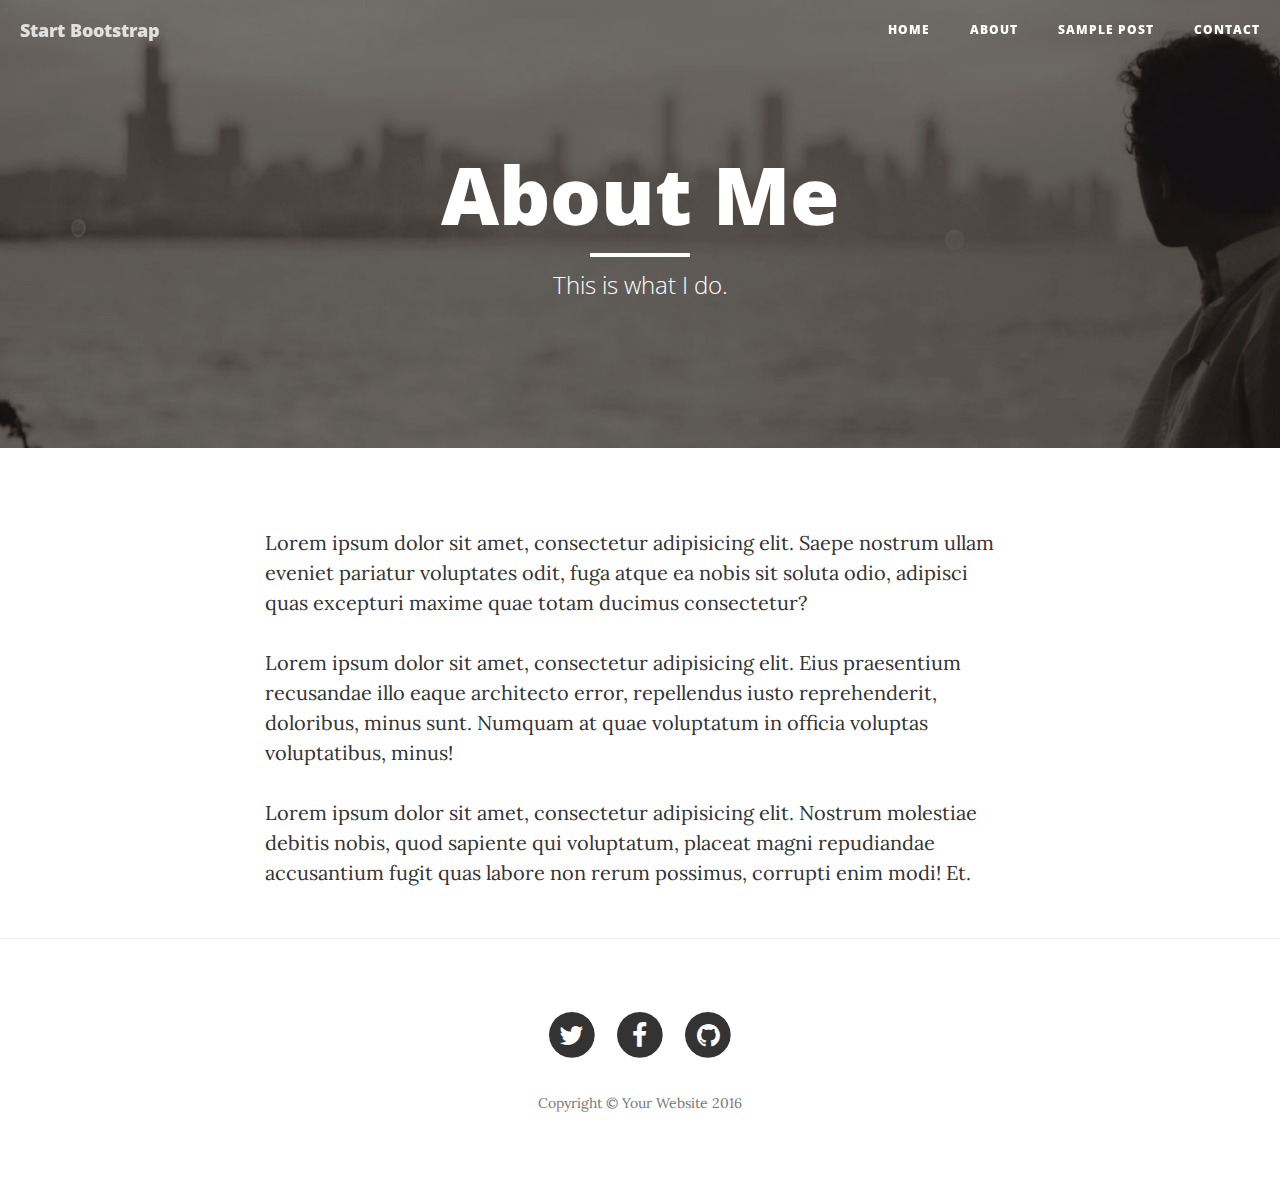
<file: about.html>
<!DOCTYPE html>
<html lang="en">

<head>

    <meta charset="utf-8">
    <meta http-equiv="X-UA-Compatible" content="IE=edge">
    <meta name="viewport" content="width=device-width, initial-scale=1">
    <meta name="description" content="">
    <meta name="author" content="">

    <title>Clean Blog - About</title>

    <!-- Bootstrap Core CSS -->
    <link href="vendor/bootstrap/css/bootstrap.min.css" rel="stylesheet">

    <!-- Theme CSS -->
    <link href="css/clean-blog.min.css" rel="stylesheet">

    <!-- Custom Fonts -->
    <link href="vendor/font-awesome/css/font-awesome.min.css" rel="stylesheet" type="text/css">
    <link href='https://fonts.googleapis.com/css?family=Lora:400,700,400italic,700italic' rel='stylesheet' type='text/css'>
    <link href='https://fonts.googleapis.com/css?family=Open+Sans:300italic,400italic,600italic,700italic,800italic,400,300,600,700,800' rel='stylesheet' type='text/css'>

    <!-- HTML5 Shim and Respond.js IE8 support of HTML5 elements and media queries -->
    <!-- WARNING: Respond.js doesn't work if you view the page via file:// -->
    <!--[if lt IE 9]>
        <script src="https://oss.maxcdn.com/libs/html5shiv/3.7.0/html5shiv.js"></script>
        <script src="https://oss.maxcdn.com/libs/respond.js/1.4.2/respond.min.js"></script>
    <![endif]-->

</head>

<body>

    <!-- Navigation -->
    <nav class="navbar navbar-default navbar-custom navbar-fixed-top">
        <div class="container-fluid">
            <!-- Brand and toggle get grouped for better mobile display -->
            <div class="navbar-header page-scroll">
                <button type="button" class="navbar-toggle" data-toggle="collapse" data-target="#bs-example-navbar-collapse-1">
                    <span class="sr-only">Toggle navigation</span>
                    Menu <i class="fa fa-bars"></i>
                </button>
                <a class="navbar-brand" href="index.html">Start Bootstrap</a>
            </div>

            <!-- Collect the nav links, forms, and other content for toggling -->
            <div class="collapse navbar-collapse" id="bs-example-navbar-collapse-1">
                <ul class="nav navbar-nav navbar-right">
                    <li>
                        <a href="index.html">Home</a>
                    </li>
                    <li>
                        <a href="about.html">About</a>
                    </li>
                    <li>
                        <a href="post.html">Sample Post</a>
                    </li>
                    <li>
                        <a href="contact.html">Contact</a>
                    </li>
                </ul>
            </div>
            <!-- /.navbar-collapse -->
        </div>
        <!-- /.container -->
    </nav>

    <!-- Page Header -->
    <!-- Set your background image for this header on the line below. -->
    <header class="intro-header" style="background-image: url('img/about-bg.jpg')">
        <div class="container">
            <div class="row">
                <div class="col-lg-8 col-lg-offset-2 col-md-10 col-md-offset-1">
                    <div class="page-heading">
                        <h1>About Me</h1>
                        <hr class="small">
                        <span class="subheading">This is what I do.</span>
                    </div>
                </div>
            </div>
        </div>
    </header>

    <!-- Main Content -->
    <div class="container">
        <div class="row">
            <div class="col-lg-8 col-lg-offset-2 col-md-10 col-md-offset-1">
                <p>Lorem ipsum dolor sit amet, consectetur adipisicing elit. Saepe nostrum ullam eveniet pariatur voluptates odit, fuga atque ea nobis sit soluta odio, adipisci quas excepturi maxime quae totam ducimus consectetur?</p>
                <p>Lorem ipsum dolor sit amet, consectetur adipisicing elit. Eius praesentium recusandae illo eaque architecto error, repellendus iusto reprehenderit, doloribus, minus sunt. Numquam at quae voluptatum in officia voluptas voluptatibus, minus!</p>
                <p>Lorem ipsum dolor sit amet, consectetur adipisicing elit. Nostrum molestiae debitis nobis, quod sapiente qui voluptatum, placeat magni repudiandae accusantium fugit quas labore non rerum possimus, corrupti enim modi! Et.</p>
            </div>
        </div>
    </div>

    <hr>

    <!-- Footer -->
    <footer>
        <div class="container">
            <div class="row">
                <div class="col-lg-8 col-lg-offset-2 col-md-10 col-md-offset-1">
                    <ul class="list-inline text-center">
                        <li>
                            <a href="#">
                                <span class="fa-stack fa-lg">
                                    <i class="fa fa-circle fa-stack-2x"></i>
                                    <i class="fa fa-twitter fa-stack-1x fa-inverse"></i>
                                </span>
                            </a>
                        </li>
                        <li>
                            <a href="#">
                                <span class="fa-stack fa-lg">
                                    <i class="fa fa-circle fa-stack-2x"></i>
                                    <i class="fa fa-facebook fa-stack-1x fa-inverse"></i>
                                </span>
                            </a>
                        </li>
                        <li>
                            <a href="#">
                                <span class="fa-stack fa-lg">
                                    <i class="fa fa-circle fa-stack-2x"></i>
                                    <i class="fa fa-github fa-stack-1x fa-inverse"></i>
                                </span>
                            </a>
                        </li>
                    </ul>
                    <p class="copyright text-muted">Copyright &copy; Your Website 2016</p>
                </div>
            </div>
        </div>
    </footer>

    <!-- jQuery -->
    <script src="vendor/jquery/jquery.min.js"></script>

    <!-- Bootstrap Core JavaScript -->
    <script src="vendor/bootstrap/js/bootstrap.min.js"></script>

    <!-- Contact Form JavaScript -->
    <script src="js/jqBootstrapValidation.js"></script>
    <script src="js/contact_me.js"></script>

    <!-- Theme JavaScript -->
    <script src="js/clean-blog.min.js"></script>

</body>

</html>
</file>
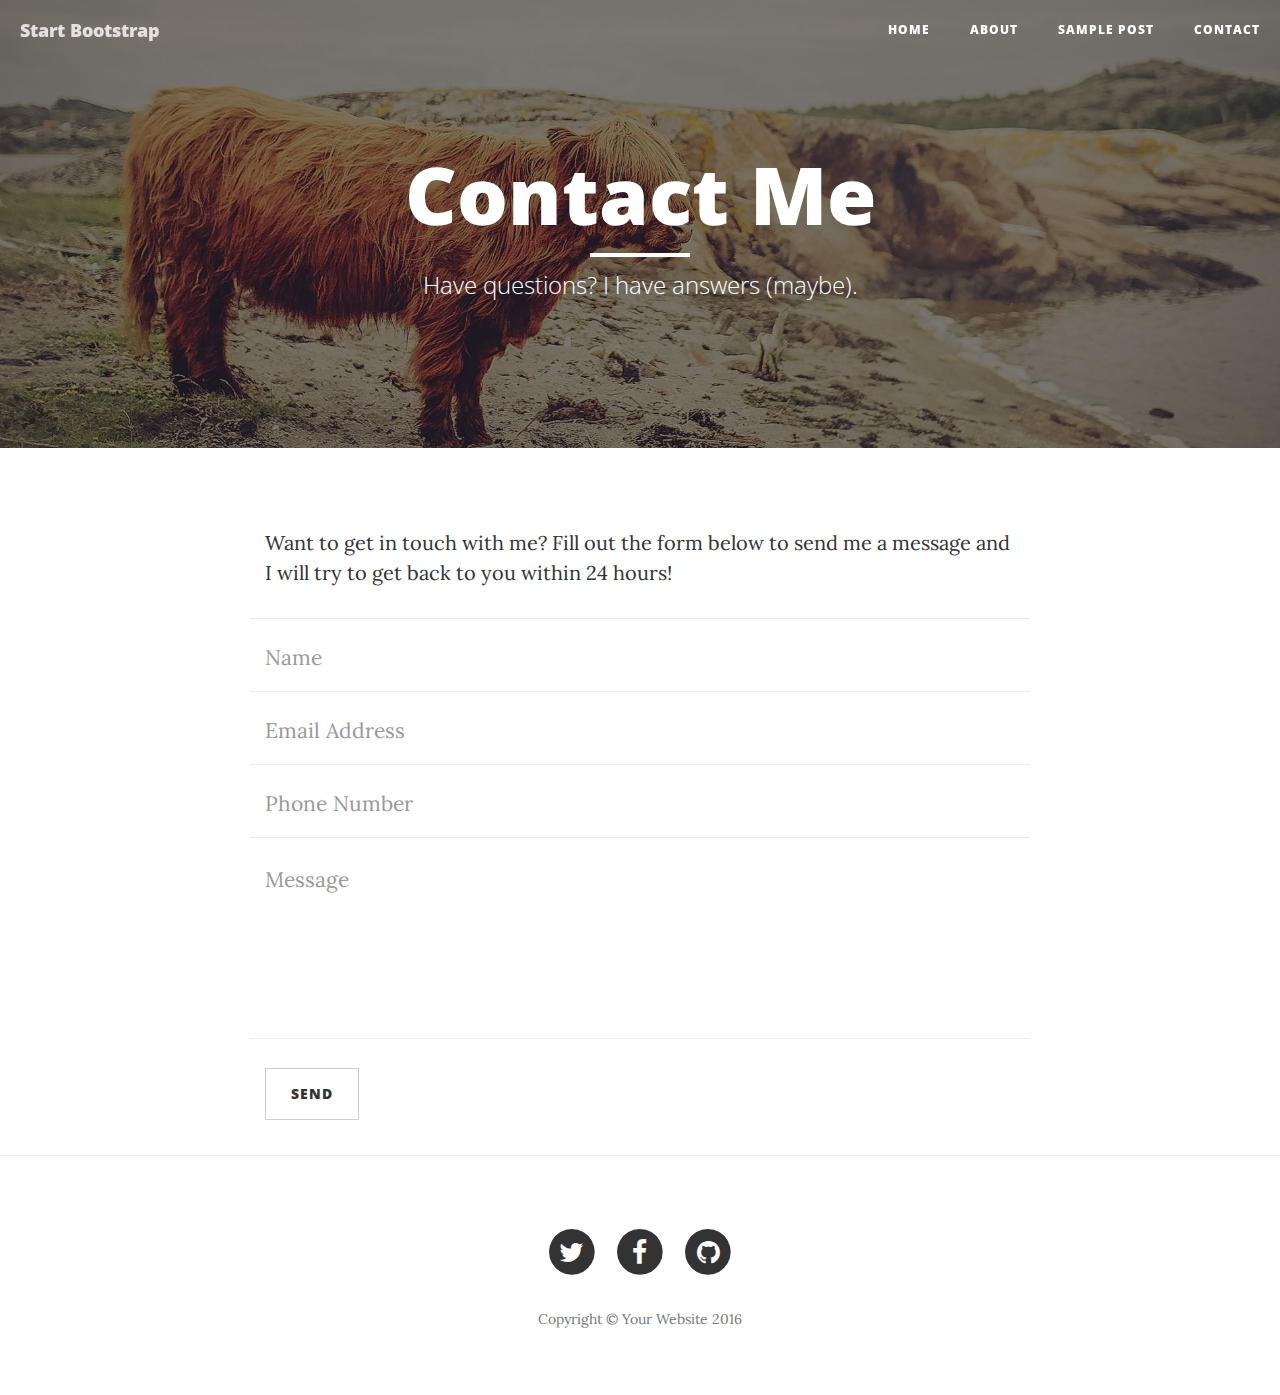
<file: contact.html>
<!DOCTYPE html>
<html lang="en">

<head>

    <meta charset="utf-8">
    <meta http-equiv="X-UA-Compatible" content="IE=edge">
    <meta name="viewport" content="width=device-width, initial-scale=1">
    <meta name="description" content="">
    <meta name="author" content="">

    <title>Clean Blog - Contact</title>

    <!-- Bootstrap Core CSS -->
    <link href="vendor/bootstrap/css/bootstrap.min.css" rel="stylesheet">

    <!-- Theme CSS -->
    <link href="css/clean-blog.min.css" rel="stylesheet">

    <!-- Custom Fonts -->
    <link href="vendor/font-awesome/css/font-awesome.min.css" rel="stylesheet" type="text/css">
    <link href='https://fonts.googleapis.com/css?family=Lora:400,700,400italic,700italic' rel='stylesheet' type='text/css'>
    <link href='https://fonts.googleapis.com/css?family=Open+Sans:300italic,400italic,600italic,700italic,800italic,400,300,600,700,800' rel='stylesheet' type='text/css'>

    <!-- HTML5 Shim and Respond.js IE8 support of HTML5 elements and media queries -->
    <!-- WARNING: Respond.js doesn't work if you view the page via file:// -->
    <!--[if lt IE 9]>
        <script src="https://oss.maxcdn.com/libs/html5shiv/3.7.0/html5shiv.js"></script>
        <script src="https://oss.maxcdn.com/libs/respond.js/1.4.2/respond.min.js"></script>
    <![endif]-->

</head>

<body>

    <!-- Navigation -->
    <nav class="navbar navbar-default navbar-custom navbar-fixed-top">
        <div class="container-fluid">
            <!-- Brand and toggle get grouped for better mobile display -->
            <div class="navbar-header page-scroll">
                <button type="button" class="navbar-toggle" data-toggle="collapse" data-target="#bs-example-navbar-collapse-1">
                    <span class="sr-only">Toggle navigation</span>
                    Menu <i class="fa fa-bars"></i>
                </button>
                <a class="navbar-brand" href="index.html">Start Bootstrap</a>
            </div>

            <!-- Collect the nav links, forms, and other content for toggling -->
            <div class="collapse navbar-collapse" id="bs-example-navbar-collapse-1">
                <ul class="nav navbar-nav navbar-right">
                    <li>
                        <a href="index.html">Home</a>
                    </li>
                    <li>
                        <a href="about.html">About</a>
                    </li>
                    <li>
                        <a href="post.html">Sample Post</a>
                    </li>
                    <li>
                        <a href="contact.html">Contact</a>
                    </li>
                </ul>
            </div>
            <!-- /.navbar-collapse -->
        </div>
        <!-- /.container -->
    </nav>

    <!-- Page Header -->
    <!-- Set your background image for this header on the line below. -->
    <header class="intro-header" style="background-image: url('img/contact-bg.jpg')">
        <div class="container">
            <div class="row">
                <div class="col-lg-8 col-lg-offset-2 col-md-10 col-md-offset-1">
                    <div class="page-heading">
                        <h1>Contact Me</h1>
                        <hr class="small">
                        <span class="subheading">Have questions? I have answers (maybe).</span>
                    </div>
                </div>
            </div>
        </div>
    </header>

    <!-- Main Content -->
    <div class="container">
        <div class="row">
            <div class="col-lg-8 col-lg-offset-2 col-md-10 col-md-offset-1">
                <p>Want to get in touch with me? Fill out the form below to send me a message and I will try to get back to you within 24 hours!</p>
                <!-- Contact Form - Enter your email address on line 19 of the mail/contact_me.php file to make this form work. -->
                <!-- WARNING: Some web hosts do not allow emails to be sent through forms to common mail hosts like Gmail or Yahoo. It's recommended that you use a private domain email address! -->
                <!-- NOTE: To use the contact form, your site must be on a live web host with PHP! The form will not work locally! -->
                <form name="sentMessage" id="contactForm" novalidate>
                    <div class="row control-group">
                        <div class="form-group col-xs-12 floating-label-form-group controls">
                            <label>Name</label>
                            <input type="text" class="form-control" placeholder="Name" id="name" required data-validation-required-message="Please enter your name.">
                            <p class="help-block text-danger"></p>
                        </div>
                    </div>
                    <div class="row control-group">
                        <div class="form-group col-xs-12 floating-label-form-group controls">
                            <label>Email Address</label>
                            <input type="email" class="form-control" placeholder="Email Address" id="email" required data-validation-required-message="Please enter your email address.">
                            <p class="help-block text-danger"></p>
                        </div>
                    </div>
                    <div class="row control-group">
                        <div class="form-group col-xs-12 floating-label-form-group controls">
                            <label>Phone Number</label>
                            <input type="tel" class="form-control" placeholder="Phone Number" id="phone" required data-validation-required-message="Please enter your phone number.">
                            <p class="help-block text-danger"></p>
                        </div>
                    </div>
                    <div class="row control-group">
                        <div class="form-group col-xs-12 floating-label-form-group controls">
                            <label>Message</label>
                            <textarea rows="5" class="form-control" placeholder="Message" id="message" required data-validation-required-message="Please enter a message."></textarea>
                            <p class="help-block text-danger"></p>
                        </div>
                    </div>
                    <br>
                    <div id="success"></div>
                    <div class="row">
                        <div class="form-group col-xs-12">
                            <button type="submit" class="btn btn-default">Send</button>
                        </div>
                    </div>
                </form>
            </div>
        </div>
    </div>

    <hr>

    <!-- Footer -->
    <footer>
        <div class="container">
            <div class="row">
                <div class="col-lg-8 col-lg-offset-2 col-md-10 col-md-offset-1">
                    <ul class="list-inline text-center">
                        <li>
                            <a href="#">
                                <span class="fa-stack fa-lg">
                                    <i class="fa fa-circle fa-stack-2x"></i>
                                    <i class="fa fa-twitter fa-stack-1x fa-inverse"></i>
                                </span>
                            </a>
                        </li>
                        <li>
                            <a href="#">
                                <span class="fa-stack fa-lg">
                                    <i class="fa fa-circle fa-stack-2x"></i>
                                    <i class="fa fa-facebook fa-stack-1x fa-inverse"></i>
                                </span>
                            </a>
                        </li>
                        <li>
                            <a href="#">
                                <span class="fa-stack fa-lg">
                                    <i class="fa fa-circle fa-stack-2x"></i>
                                    <i class="fa fa-github fa-stack-1x fa-inverse"></i>
                                </span>
                            </a>
                        </li>
                    </ul>
                    <p class="copyright text-muted">Copyright &copy; Your Website 2016</p>
                </div>
            </div>
        </div>
    </footer>

    <!-- jQuery -->
    <script src="vendor/jquery/jquery.min.js"></script>

    <!-- Bootstrap Core JavaScript -->
    <script src="vendor/bootstrap/js/bootstrap.min.js"></script>

    <!-- Contact Form JavaScript -->
    <script src="js/jqBootstrapValidation.js"></script>
    <script src="js/contact_me.js"></script>

    <!-- Theme JavaScript -->
    <script src="js/clean-blog.min.js"></script>

</body>

</html>
</file>
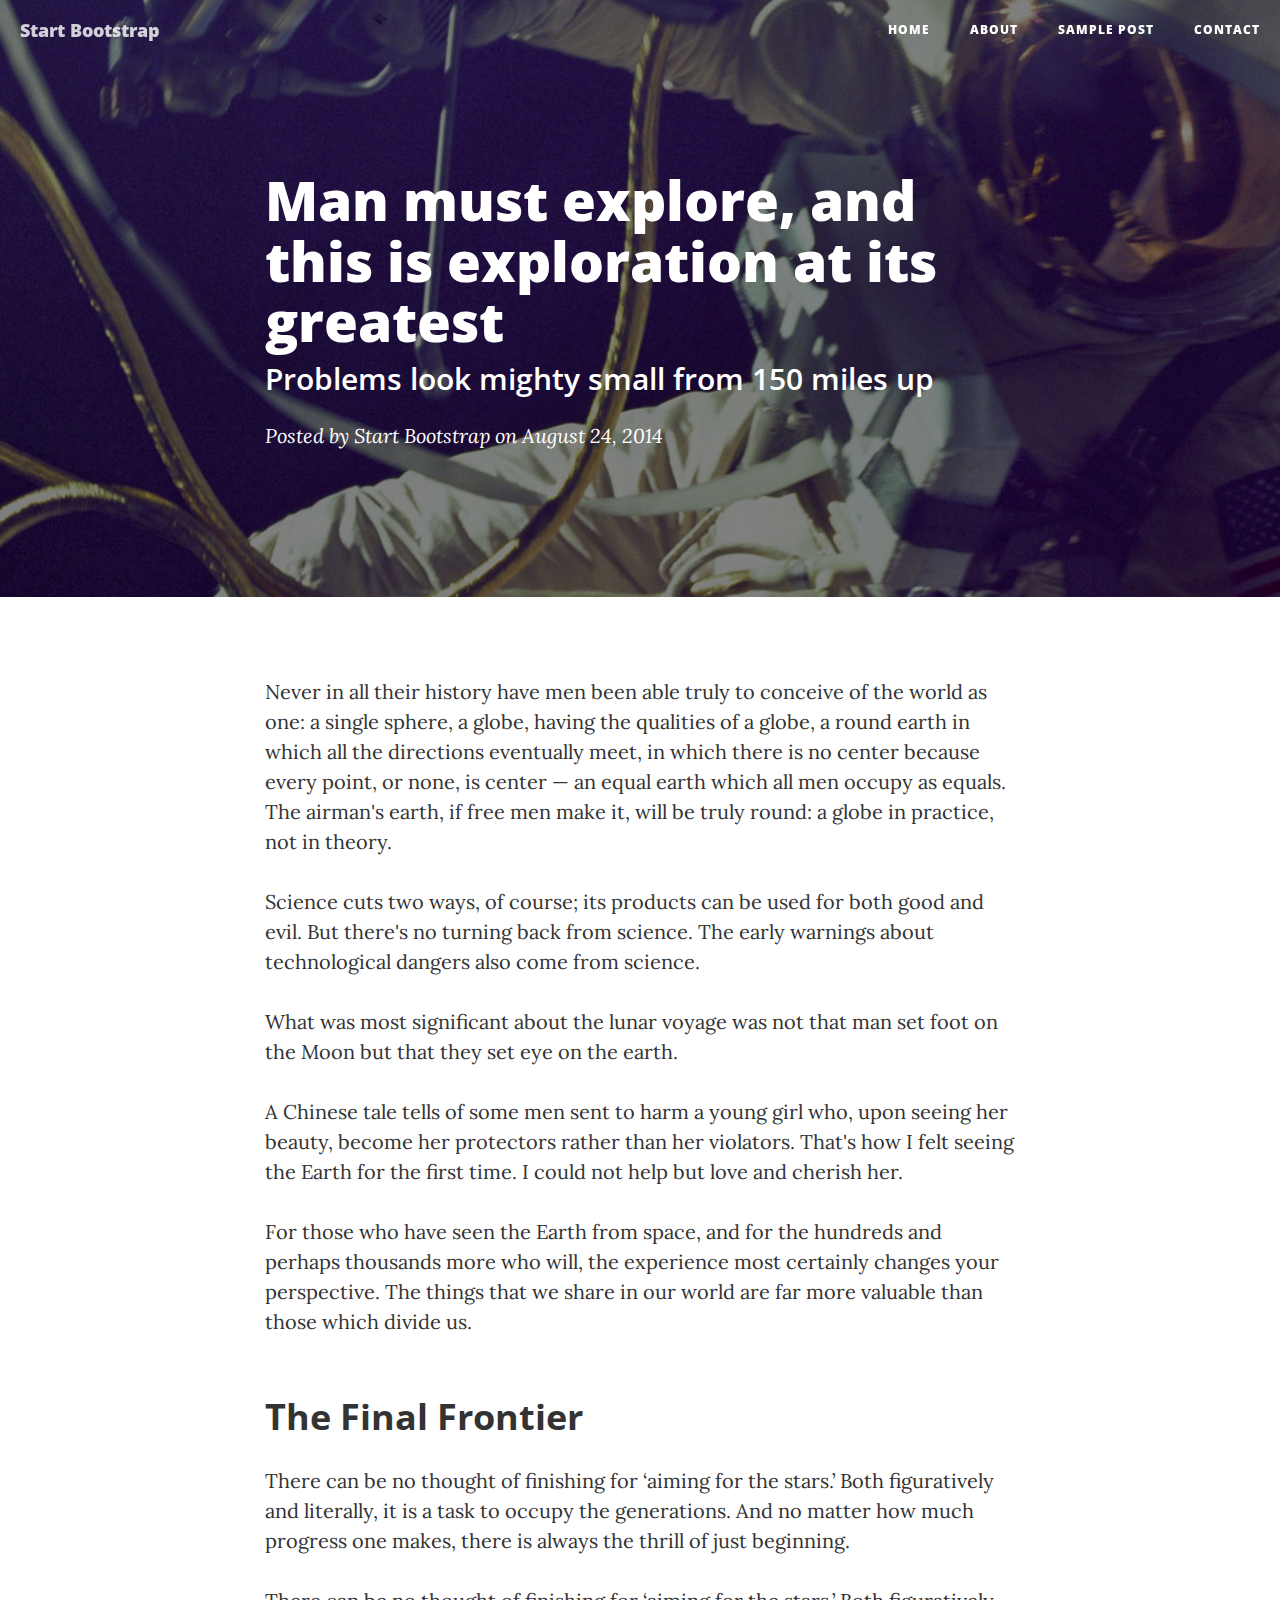
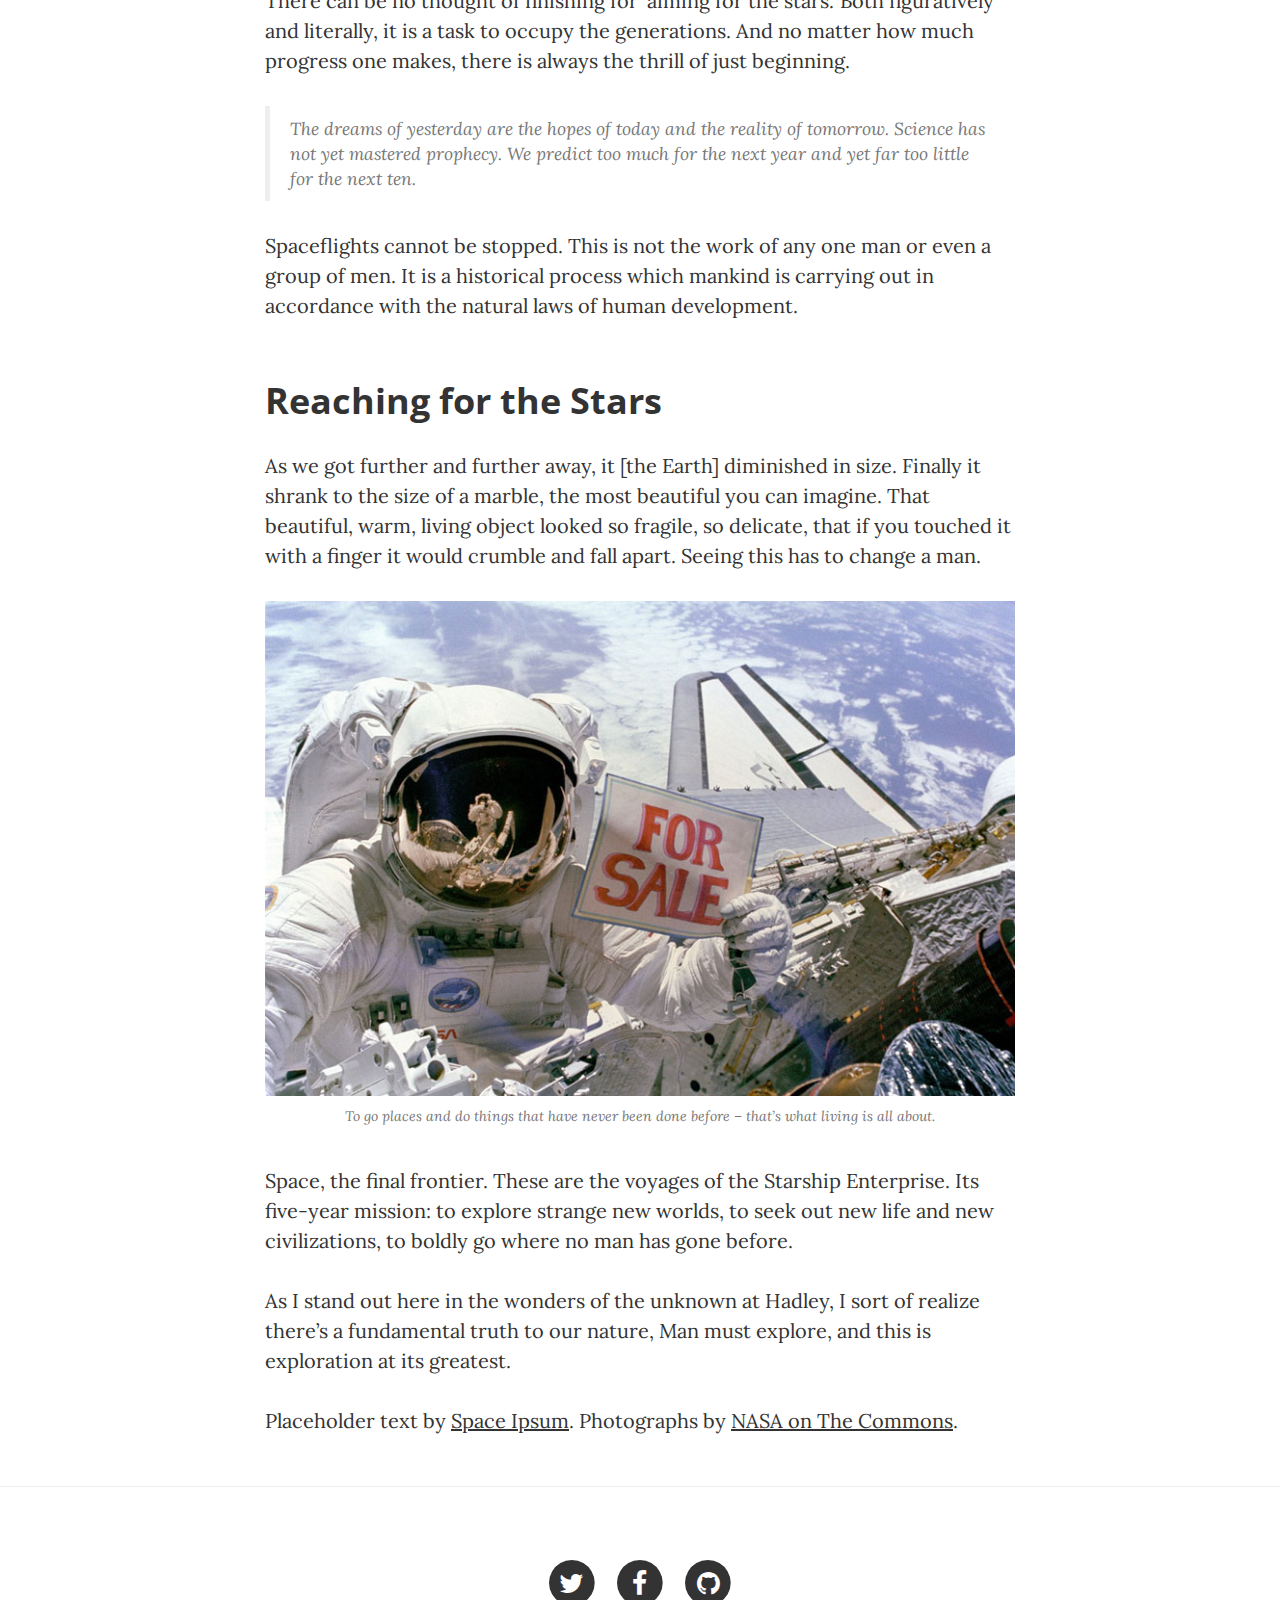
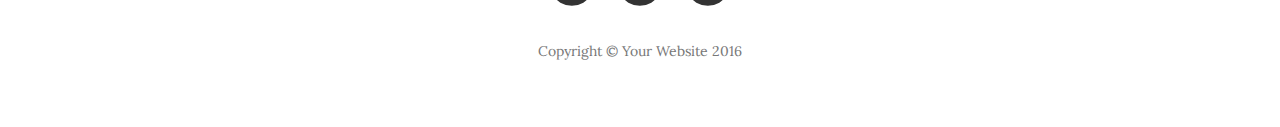
<file: post.html>
<!DOCTYPE html>
<html lang="en">

<head>

    <meta charset="utf-8">
    <meta http-equiv="X-UA-Compatible" content="IE=edge">
    <meta name="viewport" content="width=device-width, initial-scale=1">
    <meta name="description" content="">
    <meta name="author" content="">

    <title>Clean Blog - Sample Post</title>

    <!-- Bootstrap Core CSS -->
    <link href="vendor/bootstrap/css/bootstrap.min.css" rel="stylesheet">

    <!-- Theme CSS -->
    <link href="css/clean-blog.min.css" rel="stylesheet">

    <!-- Custom Fonts -->
    <link href="vendor/font-awesome/css/font-awesome.min.css" rel="stylesheet" type="text/css">
    <link href='https://fonts.googleapis.com/css?family=Lora:400,700,400italic,700italic' rel='stylesheet' type='text/css'>
    <link href='https://fonts.googleapis.com/css?family=Open+Sans:300italic,400italic,600italic,700italic,800italic,400,300,600,700,800' rel='stylesheet' type='text/css'>

    <!-- HTML5 Shim and Respond.js IE8 support of HTML5 elements and media queries -->
    <!-- WARNING: Respond.js doesn't work if you view the page via file:// -->
    <!--[if lt IE 9]>
        <script src="https://oss.maxcdn.com/libs/html5shiv/3.7.0/html5shiv.js"></script>
        <script src="https://oss.maxcdn.com/libs/respond.js/1.4.2/respond.min.js"></script>
    <![endif]-->

</head>

<body>

    <!-- Navigation -->
    <nav class="navbar navbar-default navbar-custom navbar-fixed-top">
        <div class="container-fluid">
            <!-- Brand and toggle get grouped for better mobile display -->
            <div class="navbar-header page-scroll">
                <button type="button" class="navbar-toggle" data-toggle="collapse" data-target="#bs-example-navbar-collapse-1">
                    <span class="sr-only">Toggle navigation</span>
                    Menu <i class="fa fa-bars"></i>
                </button>
                <a class="navbar-brand" href="index.html">Start Bootstrap</a>
            </div>

            <!-- Collect the nav links, forms, and other content for toggling -->
            <div class="collapse navbar-collapse" id="bs-example-navbar-collapse-1">
                <ul class="nav navbar-nav navbar-right">
                    <li>
                        <a href="index.html">Home</a>
                    </li>
                    <li>
                        <a href="about.html">About</a>
                    </li>
                    <li>
                        <a href="post.html">Sample Post</a>
                    </li>
                    <li>
                        <a href="contact.html">Contact</a>
                    </li>
                </ul>
            </div>
            <!-- /.navbar-collapse -->
        </div>
        <!-- /.container -->
    </nav>

    <!-- Page Header -->
    <!-- Set your background image for this header on the line below. -->
    <header class="intro-header" style="background-image: url('img/post-bg.jpg')">
        <div class="container">
            <div class="row">
                <div class="col-lg-8 col-lg-offset-2 col-md-10 col-md-offset-1">
                    <div class="post-heading">
                        <h1>Man must explore, and this is exploration at its greatest</h1>
                        <h2 class="subheading">Problems look mighty small from 150 miles up</h2>
                        <span class="meta">Posted by <a href="#">Start Bootstrap</a> on August 24, 2014</span>
                    </div>
                </div>
            </div>
        </div>
    </header>

    <!-- Post Content -->
    <article>
        <div class="container">
            <div class="row">
                <div class="col-lg-8 col-lg-offset-2 col-md-10 col-md-offset-1">
                    <p>Never in all their history have men been able truly to conceive of the world as one: a single sphere, a globe, having the qualities of a globe, a round earth in which all the directions eventually meet, in which there is no center because every point, or none, is center — an equal earth which all men occupy as equals. The airman's earth, if free men make it, will be truly round: a globe in practice, not in theory.</p>

                    <p>Science cuts two ways, of course; its products can be used for both good and evil. But there's no turning back from science. The early warnings about technological dangers also come from science.</p>

                    <p>What was most significant about the lunar voyage was not that man set foot on the Moon but that they set eye on the earth.</p>

                    <p>A Chinese tale tells of some men sent to harm a young girl who, upon seeing her beauty, become her protectors rather than her violators. That's how I felt seeing the Earth for the first time. I could not help but love and cherish her.</p>

                    <p>For those who have seen the Earth from space, and for the hundreds and perhaps thousands more who will, the experience most certainly changes your perspective. The things that we share in our world are far more valuable than those which divide us.</p>

                    <h2 class="section-heading">The Final Frontier</h2>

                    <p>There can be no thought of finishing for ‘aiming for the stars.’ Both figuratively and literally, it is a task to occupy the generations. And no matter how much progress one makes, there is always the thrill of just beginning.</p>

                    <p>There can be no thought of finishing for ‘aiming for the stars.’ Both figuratively and literally, it is a task to occupy the generations. And no matter how much progress one makes, there is always the thrill of just beginning.</p>

                    <blockquote>The dreams of yesterday are the hopes of today and the reality of tomorrow. Science has not yet mastered prophecy. We predict too much for the next year and yet far too little for the next ten.</blockquote>

                    <p>Spaceflights cannot be stopped. This is not the work of any one man or even a group of men. It is a historical process which mankind is carrying out in accordance with the natural laws of human development.</p>

                    <h2 class="section-heading">Reaching for the Stars</h2>

                    <p>As we got further and further away, it [the Earth] diminished in size. Finally it shrank to the size of a marble, the most beautiful you can imagine. That beautiful, warm, living object looked so fragile, so delicate, that if you touched it with a finger it would crumble and fall apart. Seeing this has to change a man.</p>

                    <a href="#">
                        <img class="img-responsive" src="img/post-sample-image.jpg" alt="">
                    </a>
                    <span class="caption text-muted">To go places and do things that have never been done before – that’s what living is all about.</span>

                    <p>Space, the final frontier. These are the voyages of the Starship Enterprise. Its five-year mission: to explore strange new worlds, to seek out new life and new civilizations, to boldly go where no man has gone before.</p>

                    <p>As I stand out here in the wonders of the unknown at Hadley, I sort of realize there’s a fundamental truth to our nature, Man must explore, and this is exploration at its greatest.</p>

                    <p>Placeholder text by <a href="http://spaceipsum.com/">Space Ipsum</a>. Photographs by <a href="https://www.flickr.com/photos/nasacommons/">NASA on The Commons</a>.</p>
                </div>
            </div>
        </div>
    </article>

    <hr>

    <!-- Footer -->
    <footer>
        <div class="container">
            <div class="row">
                <div class="col-lg-8 col-lg-offset-2 col-md-10 col-md-offset-1">
                    <ul class="list-inline text-center">
                        <li>
                            <a href="#">
                                <span class="fa-stack fa-lg">
                                    <i class="fa fa-circle fa-stack-2x"></i>
                                    <i class="fa fa-twitter fa-stack-1x fa-inverse"></i>
                                </span>
                            </a>
                        </li>
                        <li>
                            <a href="#">
                                <span class="fa-stack fa-lg">
                                    <i class="fa fa-circle fa-stack-2x"></i>
                                    <i class="fa fa-facebook fa-stack-1x fa-inverse"></i>
                                </span>
                            </a>
                        </li>
                        <li>
                            <a href="#">
                                <span class="fa-stack fa-lg">
                                    <i class="fa fa-circle fa-stack-2x"></i>
                                    <i class="fa fa-github fa-stack-1x fa-inverse"></i>
                                </span>
                            </a>
                        </li>
                    </ul>
                    <p class="copyright text-muted">Copyright &copy; Your Website 2016</p>
                </div>
            </div>
        </div>
    </footer>

    <!-- jQuery -->
    <script src="vendor/jquery/jquery.min.js"></script>

    <!-- Bootstrap Core JavaScript -->
    <script src="vendor/bootstrap/js/bootstrap.min.js"></script>

    <!-- Contact Form JavaScript -->
    <script src="js/jqBootstrapValidation.js"></script>
    <script src="js/contact_me.js"></script>

    <!-- Theme JavaScript -->
    <script src="js/clean-blog.min.js"></script>

</body>

</html>
</file>
<file: css/clean-blog.min.css>
/*!
 * Start Bootstrap - Clean Blog v3.3.7+1 (http://startbootstrap.com/template-overviews/clean-blog)
 * Copyright 2013-2016 Start Bootstrap
 * Licensed under MIT (https://github.com/BlackrockDigital/startbootstrap/blob/gh-pages/LICENSE)
 */a,body{color:#333}.navbar-custom .nav li a,.navbar-custom .navbar-brand,h1,h2,h3,h4,h5,h6{font-weight:800}.caption,.intro-header .page-heading,.intro-header .site-heading,footer .copyright{text-align:center}body{font-family:Lora,'Times New Roman',serif;font-size:20px;-webkit-tap-highlight-color:#0085A1}.intro-header .page-heading .subheading,.intro-header .post-heading .subheading,.intro-header .site-heading .subheading,.navbar-custom,h1,h2,h3,h4,h5,h6{font-family:'Open Sans','Helvetica Neue',Helvetica,Arial,sans-serif}p{line-height:1.5;margin:30px 0}p a{text-decoration:underline}a:focus,a:hover{color:#0085A1}a img:focus,a img:hover{cursor:zoom-in}blockquote{color:#777;font-style:italic}hr.small{max-width:100px;margin:15px auto;border-width:4px;border-color:#fff}.navbar-custom{position:absolute;top:0;left:0;width:100%;z-index:3}.navbar-custom .navbar-header .navbar-toggle{color:#777;font-weight:800;text-transform:uppercase;font-size:12px}.navbar-custom .nav li a{text-transform:uppercase;font-size:12px;letter-spacing:1px}@media only screen and (min-width:768px){.navbar-custom{background:0 0;border-bottom:1px solid transparent}.navbar-custom .navbar-brand{color:#fff;padding:20px}.navbar-custom .navbar-brand:focus,.navbar-custom .navbar-brand:hover{color:rgba(255,255,255,.8)}.navbar-custom .nav li a{color:#fff;padding:20px}.navbar-custom .nav li a:focus,.navbar-custom .nav li a:hover{color:rgba(255,255,255,.8)}}@media only screen and (min-width:1170px){.navbar-custom{-webkit-transition:background-color .3s;-moz-transition:background-color .3s;transition:background-color .3s;-webkit-transform:translate3d(0,0,0);-moz-transform:translate3d(0,0,0);-ms-transform:translate3d(0,0,0);-o-transform:translate3d(0,0,0);transform:translate3d(0,0,0);-webkit-backface-visibility:hidden;backface-visibility:hidden}.navbar-custom.is-fixed{position:fixed;top:-61px;background-color:rgba(255,255,255,.9);border-bottom:1px solid #f2f2f2;-webkit-transition:-webkit-transform .3s;-moz-transition:-moz-transform .3s;transition:transform .3s}.navbar-custom.is-fixed .navbar-brand{color:#333}.navbar-custom.is-fixed .navbar-brand:focus,.navbar-custom.is-fixed .navbar-brand:hover{color:#0085A1}.navbar-custom.is-fixed .nav li a{color:#333}.navbar-custom.is-fixed .nav li a:focus,.navbar-custom.is-fixed .nav li a:hover{color:#0085A1}.navbar-custom.is-visible{-webkit-transform:translate3d(0,100%,0);-moz-transform:translate3d(0,100%,0);-ms-transform:translate3d(0,100%,0);-o-transform:translate3d(0,100%,0);transform:translate3d(0,100%,0)}}.intro-header{background:center center no-repeat;-webkit-background-size:cover;-moz-background-size:cover;background-size:cover;-o-background-size:cover;margin-bottom:50px}.intro-header .page-heading,.intro-header .post-heading,.intro-header .site-heading{padding:100px 0 50px;color:#fff}.intro-header .page-heading h1,.intro-header .site-heading h1{margin-top:0;font-size:50px}.intro-header .page-heading .subheading,.intro-header .site-heading .subheading{font-size:24px;line-height:1.1;display:block;font-weight:300;margin:10px 0 0}@media only screen and (min-width:768px){.intro-header .page-heading,.intro-header .post-heading,.intro-header .site-heading{padding:150px 0}.intro-header .page-heading h1,.intro-header .site-heading h1{font-size:80px}}.intro-header .post-heading h1{font-size:35px}.intro-header .post-heading .meta,.intro-header .post-heading .subheading{line-height:1.1;display:block}.intro-header .post-heading .subheading{font-size:24px;margin:10px 0 30px;font-weight:600}.intro-header .post-heading .meta{font-family:Lora,'Times New Roman',serif;font-style:italic;font-weight:300;font-size:20px}.intro-header .post-heading .meta a{color:#fff}@media only screen and (min-width:768px){.intro-header .post-heading h1{font-size:55px}.intro-header .post-heading .subheading{font-size:30px}}.post-preview>a{color:#333}.post-preview>a:focus,.post-preview>a:hover{text-decoration:none;color:#0085A1}.post-preview>a>.post-title{font-size:30px;margin-top:30px;margin-bottom:10px}.post-preview>a>.post-subtitle{margin:0 0 10px;font-weight:300}.post-preview>.post-meta{color:#777;font-size:18px;font-style:italic;margin-top:0}.post-preview>.post-meta>a{text-decoration:none;color:#333}.post-preview>.post-meta>a:focus,.post-preview>.post-meta>a:hover{color:#0085A1;text-decoration:underline}@media only screen and (min-width:768px){.post-preview>a>.post-title{font-size:36px}}.section-heading{font-size:36px;margin-top:60px;font-weight:700}.btn,.pager li>a,.pager li>span{font-family:'Open Sans','Helvetica Neue',Helvetica,Arial,sans-serif;text-transform:uppercase;font-weight:800;letter-spacing:1px}.caption{font-size:14px;padding:10px;font-style:italic;margin:0;display:block;border-bottom-right-radius:5px;border-bottom-left-radius:5px}footer{padding:50px 0 65px}footer .list-inline{margin:0;padding:0}footer .copyright{font-size:14px;margin-bottom:0}.floating-label-form-group{font-size:14px;position:relative;margin-bottom:0;padding-bottom:.5em;border-bottom:1px solid #eee}.floating-label-form-group input,.floating-label-form-group textarea{z-index:1;position:relative;padding-right:0;padding-left:0;border:none;border-radius:0;font-size:1.5em;background:0 0;box-shadow:none!important;resize:none}.floating-label-form-group label{display:block;z-index:0;position:relative;top:2em;margin:0;font-size:.85em;line-height:1.764705882em;vertical-align:middle;vertical-align:baseline;opacity:0;-webkit-transition:top .3s ease,opacity .3s ease;-moz-transition:top .3s ease,opacity .3s ease;-ms-transition:top .3s ease,opacity .3s ease;transition:top .3s ease,opacity .3s ease}.floating-label-form-group::not(:first-child){padding-left:14px;border-left:1px solid #eee}.floating-label-form-group-with-value label{top:0;opacity:1}.floating-label-form-group-with-focus label{color:#0085A1}form .row:first-child .floating-label-form-group{border-top:1px solid #eee}.btn{font-size:14px;border-radius:0;padding:15px 25px}.btn-lg{font-size:16px;padding:25px 35px}.btn-default:focus,.btn-default:hover{background-color:#0085A1;border:1px solid #0085A1;color:#fff}.pager{margin:20px 0 0}.pager li>a,.pager li>span{font-size:14px;padding:15px 25px;background-color:#fff;border-radius:0}.pager li>a:focus,.pager li>a:hover{color:#fff;background-color:#0085A1;border:1px solid #0085A1}.pager .disabled>a,.pager .disabled>a:focus,.pager .disabled>a:hover,.pager .disabled>span{color:#777;background-color:#333;cursor:not-allowed}::-moz-selection{color:#fff;text-shadow:none;background:#0085A1}::selection{color:#fff;text-shadow:none;background:#0085A1}img::selection{color:#fff;background:0 0}img::-moz-selection{color:#fff;background:0 0}
</file>
